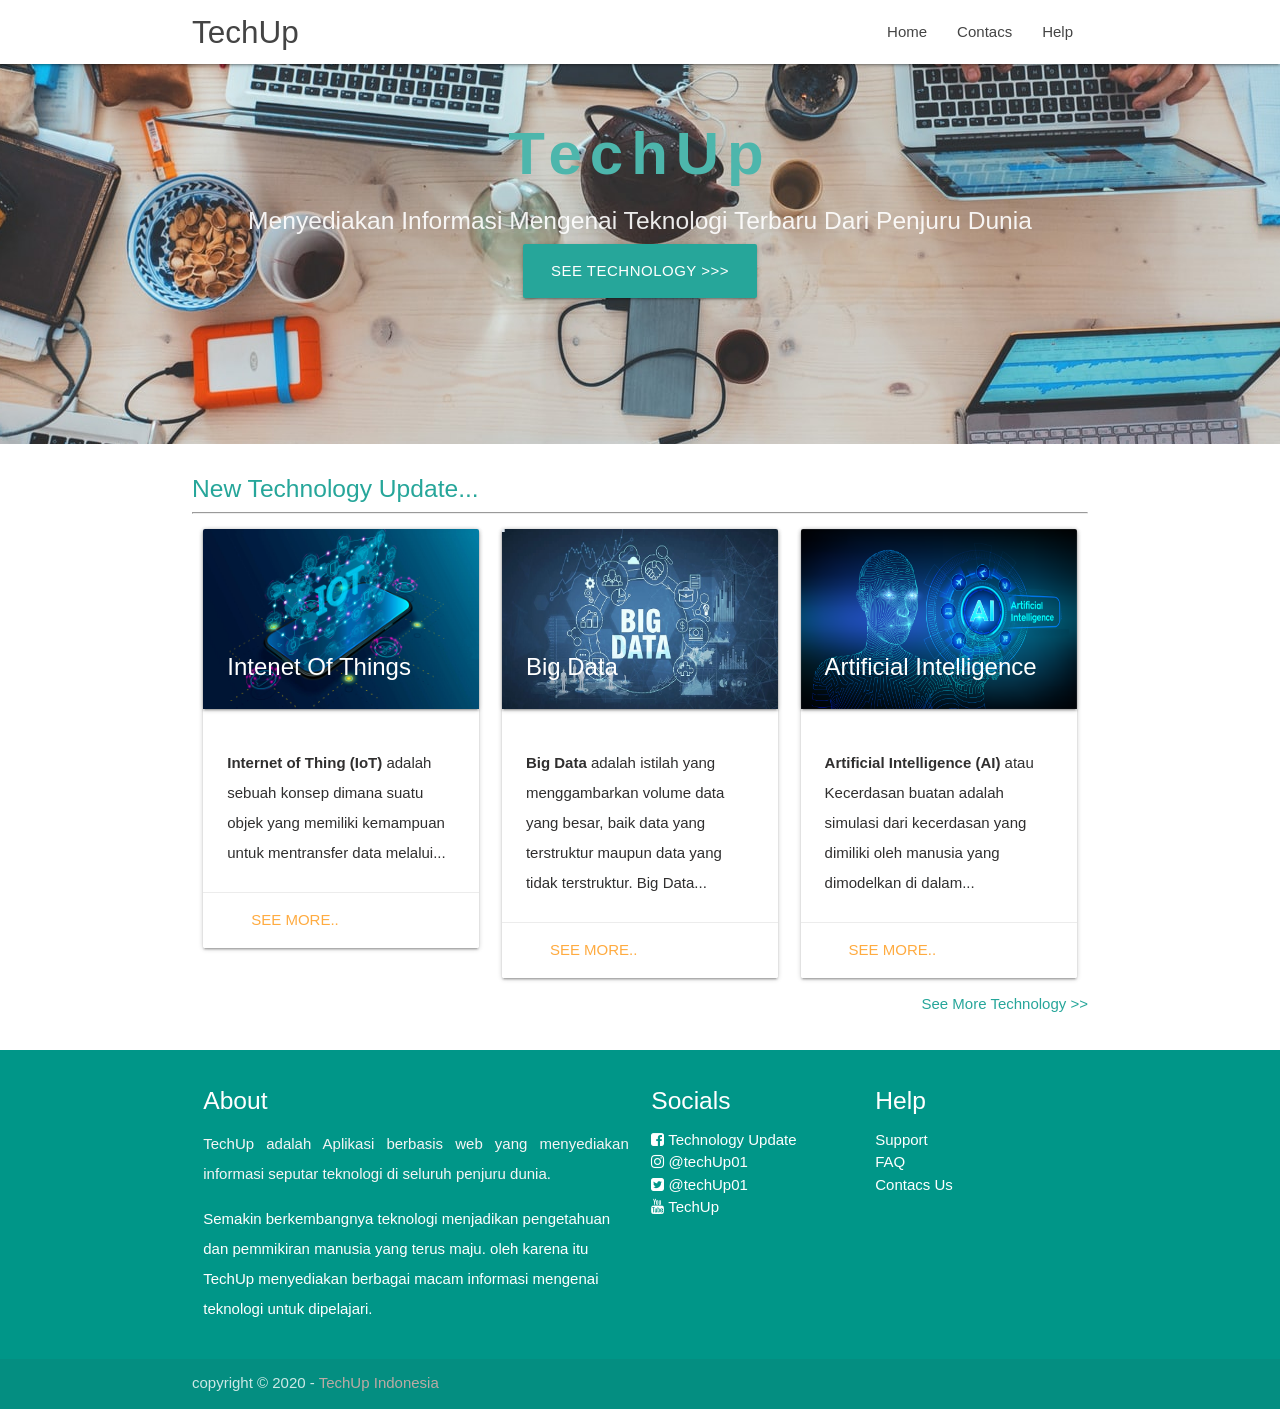
<file: index.html>
<!DOCTYPE html>
<html lang="en">

<head>

  <meta http-equiv="Content-Type" content="text/html; charset=UTF-8" />
  <meta name="viewport" content="width=device-width, initial-scale=1" />
  <meta name="Description" content="Deskripsi Singkat Situs" />
  <!-- Mendeklarasikan warna yang muncul pada address bar Chrome versi seluler -->
  <meta name="theme-color" content="#414f57" />
  <!-- Mendeklarasikan ikon untuk iOS -->
  <meta name="apple-mobile-web-app-capable" content="yes" />
  <meta name="apple-mobile-web-app-status-bar-style" content="default" />
  <meta name="apple-mobile-web-app-title" content="Nama Situs" />
  <link rel="apple-touch-icon" href="path/to/icons/128x128.png" />
  <!-- Mendeklarasikan ikon untuk Windows -->
  <meta name="msapplication-TileImage" content="path/to/icons/128x128.png" />
  <meta name="msapplication-TileColor" content="#000000" />
  <link rel="manifest" href="manifest.json">
  <title>TechUp-Update Technology</title>
  <style media="screen">
    img.card {
      height: 180px;
    }
  </style>
  <!-- CSS  -->
  <link href="https://fonts.googleapis.com/icon?family=Material+Icons" rel="stylesheet">
  <link rel="stylesheet" href="https://cdnjs.cloudflare.com/ajax/libs/font-awesome/4.7.0/css/font-awesome.min.css">
  <link href="css/materialize.css" type="text/css" rel="stylesheet" />
  <link rel="stylesheet" href="css/style.css" type="text/css">
  <link rel="stylesheet" href="css/master.css" type="text/css">
  <link rel="manifest" crossorigin="use-credentials" href="/manifest.json" />
</head>

<body>
  <nav class="white" role="navigation">
    <div class="nav-wrapper container">
      <a id="logo-container" href="#techUp" class="brand-logo">TechUp</a>
      <ul class="right hide-on-med-and-down">
        <li><a href="help.html">Home</a></li>
        <li><a href="contacs.html">Contacs</a></li>
        <li><a href="help.html">Help</a></li>
      </ul>

      <ul id="nav-mobile" class="sidenav">
        <div class="user-view">
          <div class="background">
            <img src="image/office.png">
          </div>
          <a href="#name"><span class="white-text name center">TechUp</span></a>
          <a href="#email"><span class="white-text name center">Update Technology</span></a>
        </div>
        <li><a href="index.html">Home</a></li>
        <li><a href="contacs.html">Contacs</a></li>
        <li><a href="help.html">Help</a></li>
      </ul>
      <a href="#" data-target="nav-mobile" class="sidenav-trigger"><i class="material-icons">menu</i></a>
    </div>
  </nav>

  <div id="index-banner" class="parallax-container">
    <div class="section no-pad-bot">
      <div class="container">
        <br><br>
        <h1 class="tx1 header center teal-text text-lighten-2">TechUp</h1>
        <h5 class="tx2 header center col s12">Menyediakan informasi mengenai teknologi terbaru dari penjuru dunia</h5>
        <div class="row center">
          <a href="moreTech.html" id="download-button" class="btn-large waves-effect waves-light teal lighten-1">See
            Technology >>></a>
        </div>
        <br><br>

      </div>
    </div>
    <div class="parallax"><img src="image/tech2.jpeg" alt="Image for Technology 1"></div>
  </div>


  <div class="container">
    <div class="section">
      <h5 class="teal-text text-lighten-1">New Technology Update...</h5>
      <hr>

      <!--   Icon Section   -->
      <div class="row">
        <a href="#" style="list-style-type:none;color:#302f2f;">
          <div class="col s12 m4">
            <div class="card">
              <div class="card-image">
                <img class="card" src="image/tech3.jpg">
                <span class="card-title">Intenet Of Things</span>
              </div>
              <div class="card-content">
                <p><b>Internet of Thing (IoT)</b> adalah sebuah konsep dimana suatu objek yang memiliki kemampuan untuk
                  mentransfer data melalui...</p>
              </div>
              <div class="card-action">
                <a href="iot.html">See More..</a>
              </div>
            </div>
          </div>
        </a>


        <a href="#" style="list-style-type:none;color:#302f2f;">
          <div class="col s12 m4">
            <div class="card">
              <div class="card-image">
                <img class="card" src="image/tech4.jpg">
                <span class="card-title">Big Data</span>
              </div>
              <div class="card-content">
                <p><b>Big Data</b> adalah istilah yang menggambarkan volume data yang besar, baik data yang terstruktur
                  maupun data yang tidak terstruktur. Big Data...</p>
              </div>
              <div class="card-action">
                <a href="data.html">See More..</a>
              </div>
            </div>
          </div>
        </a>
        <a href="#" style="list-style-type:none;color:#302f2f;">
          <div class="col s12 m4">
            <div class="card">
              <div class="card-image">
                <img class="card" src="image/tech5.png">
                <span class="card-title">Artificial Intelligence</span>
              </div>
              <div class="card-content">
                <p><b>Artificial Intelligence (AI)</b> atau Kecerdasan buatan adalah simulasi dari kecerdasan yang
                  dimiliki oleh manusia yang dimodelkan di dalam...</p>
              </div>
              <div class="card-action">
                <a href="ai.html">See More..</a>
              </div>
            </div>
          </div>
        </a>
        <a href="moreTech.html" class="teal-text text-lighten-1"><span class="right">See More Technology >></span></a>
      </div><!-- div-row-->
    </div>
  </div>


  <footer class="page-footer teal">
    <div class="container">
      <div class="row">
        <div class="col l6 s12">
          <h5 class="white-text">About</h5>
          <p class="grey-text text-lighten-4" style="text-align:justify;">TechUp adalah Aplikasi berbasis web yang
            menyediakan informasi seputar teknologi di seluruh penjuru dunia.</p>
          <p>Semakin berkembangnya teknologi menjadikan pengetahuan dan pemmikiran manusia yang terus maju. oleh karena
            itu TechUp menyediakan berbagai macam informasi mengenai teknologi untuk dipelajari. </p>


        </div>
        <div class="col l3 s12">
          <h5 class="white-text">Socials</h5>
          <ul>
            <li><a class="white-text" href="#facebook"><i class="fa fa-facebook-square" aria-hidden="true"></i>
                Technology Update</a></li>
            <li><a class="white-text" href="#instagram"><i class="fa fa-instagram" aria-hidden="true"></i> @techUp01</a>
            </li>
            <li><a class="white-text" href="#twitter"><i class="fa fa-twitter-square" aria-hidden="true"></i>
                @techUp01</a></li>
            <li><a class="white-text" href="#youtube"><i class="fa fa-youtube" aria-hidden="true"></i> TechUp</a></li>
          </ul>
        </div>
        <div class="col l3 s12">
          <h5 class="white-text">Help</h5>
          <ul>
            <li><a class="white-text" href="#!">Support</a></li>
            <li><a class="white-text" href="#!">FAQ</a></li>
            <li><a class="white-text" href="#!">Contacs Us</a></li>
          </ul>
        </div>
      </div>
    </div>
    <div class="footer-copyright">
      <div class="container">
        copyright © 2020 - <a class="brown-text text-lighten-3" href="#TechUp">TechUp Indonesia</a>
      </div>
    </div>
  </footer>
  <!--  Scripts-->
  <script src="https://code.jquery.com/jquery-2.1.1.min.js"></script>
  <script src="js/materialize.js"></script>
  <script src="js/init.js"></script>
  <script src="js/app.js"></script>
</body>

</html>
</file>
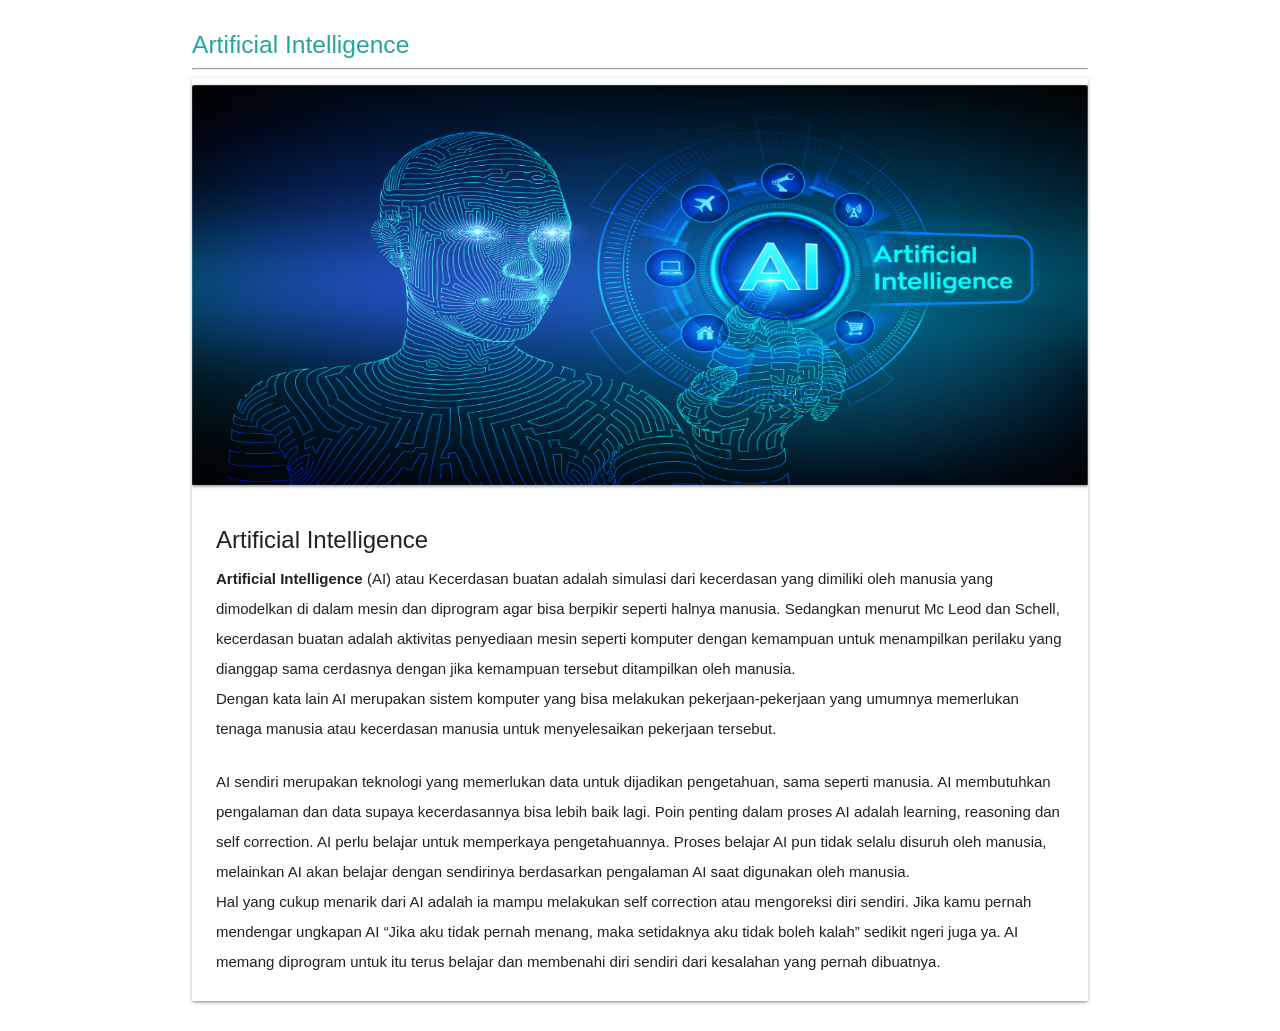
<file: ai.html>
<!DOCTYPE html>
<html lang="en">

<head>
    <meta charset="UTF-8">
    <meta name="viewport" content="width=device-width, initial-scale=1.0">
    <title>Artificial Intelligence (AI)</title>
    <style media="screen">
        img.card {
            height: 400px;

        }
    </style>
    <link href="https://fonts.googleapis.com/icon?family=Material+Icons" rel="stylesheet">
    <link rel="stylesheet" href="https://cdnjs.cloudflare.com/ajax/libs/font-awesome/4.7.0/css/font-awesome.min.css">
    <link href="css/materialize.css" type="text/css" rel="stylesheet" />
    <link rel="stylesheet" href="css/style.css" type="text/css">
    <link rel="stylesheet" href="css/master.css" type="text/css">
</head>

<body>
    <div class="container">
        <div class="section">
            <h5 class="teal-text text-lighten-1">Artificial Intelligence</h5>
            <hr>
            <div class="card">
                <a href="#tech1">
                    <div class="card-image waves-effect waves-block waves-light">
                        <img class="card" src="image/tech5.png">
                    </div>
                </a>
                <div class="card-content">
                    <span class="card-title truncate">Artificial Intelligence</span>
                    <p><b>Artificial Intelligence</b> (AI) atau Kecerdasan buatan adalah simulasi dari kecerdasan yang dimiliki
                        oleh manusia yang dimodelkan di dalam mesin dan diprogram agar bisa berpikir seperti halnya
                        manusia. Sedangkan menurut Mc Leod dan Schell, kecerdasan buatan adalah aktivitas penyediaan
                        mesin seperti komputer dengan kemampuan untuk menampilkan perilaku yang dianggap sama cerdasnya
                        dengan jika kemampuan tersebut ditampilkan oleh manusia.
                        <br>Dengan kata lain AI merupakan sistem komputer yang bisa melakukan pekerjaan-pekerjaan yang
                        umumnya memerlukan tenaga manusia atau kecerdasan manusia untuk menyelesaikan pekerjaan
                        tersebut.
                    </p><br>
                    <p>
                        AI sendiri merupakan teknologi yang memerlukan data untuk dijadikan pengetahuan, sama seperti
                        manusia. AI membutuhkan pengalaman dan data supaya kecerdasannya bisa lebih baik lagi. Poin
                        penting dalam proses AI adalah learning, reasoning dan self correction. AI perlu belajar untuk
                        memperkaya pengetahuannya. Proses belajar AI pun tidak selalu disuruh oleh manusia, melainkan AI
                        akan belajar dengan sendirinya berdasarkan pengalaman AI saat digunakan oleh manusia.
                    </p>
                    <p>
                        Hal yang cukup menarik dari AI adalah ia mampu melakukan self correction atau mengoreksi diri
                        sendiri. Jika kamu pernah mendengar ungkapan AI “Jika aku tidak pernah menang, maka setidaknya
                        aku tidak boleh kalah” sedikit ngeri juga ya. AI memang diprogram untuk itu terus belajar dan
                        membenahi diri sendiri dari kesalahan yang pernah dibuatnya.
                    </p>
                </div>
            </div>
</body>
</html>
</file>
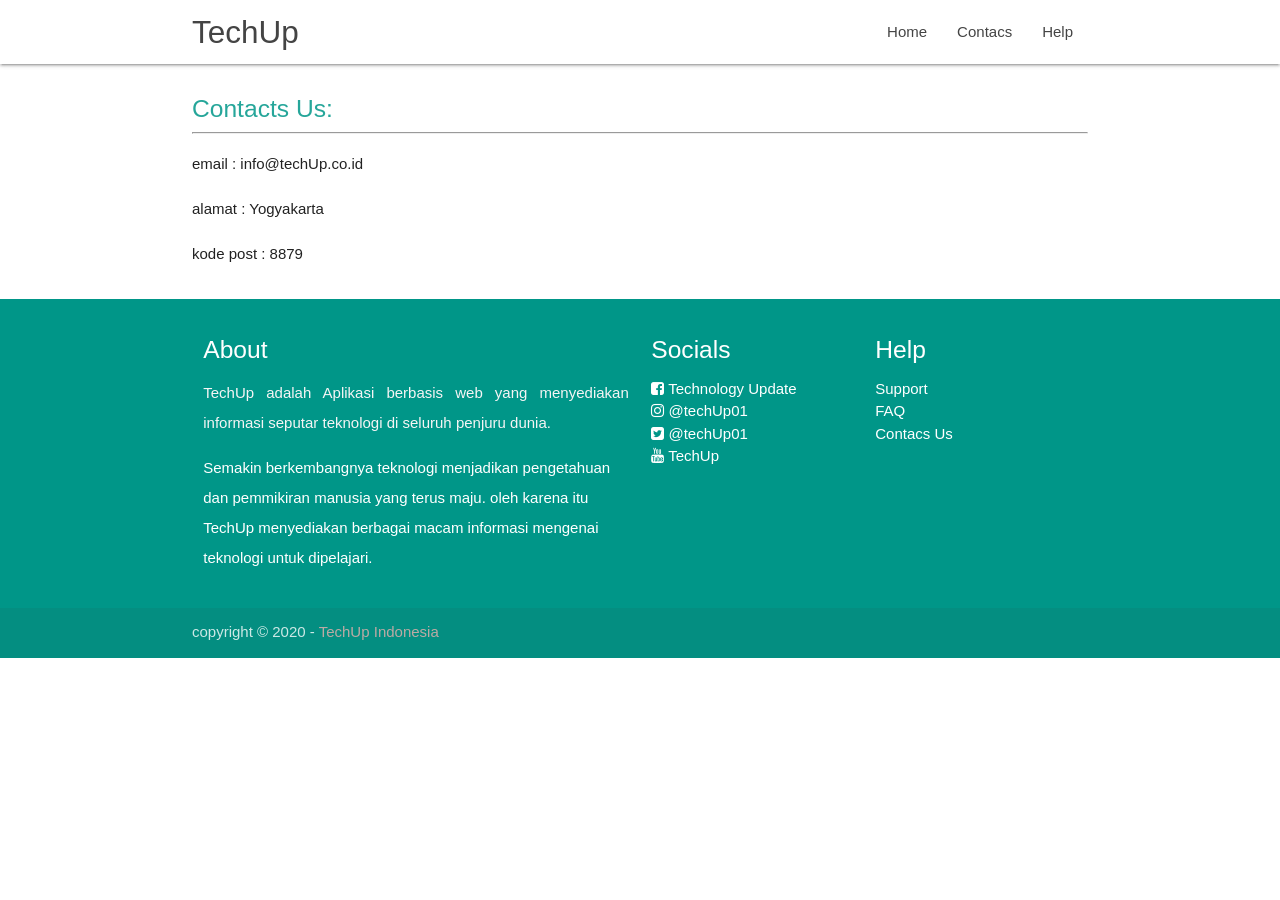
<file: contacs.html>
<!DOCTYPE html>
<html lang="en">
<head>
  <meta http-equiv="Content-Type" content="text/html; charset=UTF-8"/>
  <meta name="viewport" content="width=device-width, initial-scale=1"/>
  <title>TechUp-Update Technology</title>
  <style media="screen">
    img.card{
      height: 180px;
    }
  </style>
  <!-- CSS  -->
  <link href="https://fonts.googleapis.com/icon?family=Material+Icons" rel="stylesheet">
  <link rel="stylesheet" href="https://cdnjs.cloudflare.com/ajax/libs/font-awesome/4.7.0/css/font-awesome.min.css">
  <link href="css/materialize.css" type="text/css" rel="stylesheet"/>
  <link rel="stylesheet" href="css/style.css" type="text/css">
  <link rel="stylesheet" href="css/master.css" type="text/css">
</head>
<body>
  <nav class="white" role="navigation">
    <div class="nav-wrapper container">
      <a id="logo-container" href="#techUp" class="brand-logo">TechUp</a>
      <ul class="right hide-on-med-and-down">
        <li><a href="index.html">Home</a></li>
        <li><a href="contacs.html">Contacs</a></li>
        <li><a href="help.html">Help</a></li>
      </ul>

      <ul id="nav-mobile" class="sidenav">
        <div class="user-view">
        <div class="background">
          <img src="image/office.png">
        </div>
        <a href="#name"><span class="white-text name center">TechUp</span></a>
        <a href="#email"><span class="white-text name center">Update Technology</span></a>
      </div>
        <li><a href="index.html">Home</a></li>
        <li><a href="contacs.html">Contacs</a></li>
        <li><a href="help.html">Help</a></li>
      </ul>
      <a href="#" data-target="nav-mobile" class="sidenav-trigger"><i class="material-icons">menu</i></a>
    </div>
  </nav>

  <div class="container">
    <div class="section">
      <h5 class="teal-text text-lighten-1">Contacts Us:</h5>
      <hr>
      <p>email : info@techUp.co.id</p>
      <p>alamat : Yogyakarta</p>
      <p>kode post : 8879</p>
    </div>
  </div>
  <footer class="page-footer teal">
    <div class="container">
      <div class="row">
        <div class="col l6 s12">
          <h5 class="white-text">About</h5>
          <p class="grey-text text-lighten-4" style="text-align:justify;">TechUp adalah Aplikasi berbasis web yang
            menyediakan informasi seputar teknologi di seluruh penjuru dunia.</p>
          <p>Semakin berkembangnya teknologi menjadikan pengetahuan dan pemmikiran manusia yang terus maju. oleh karena
            itu TechUp menyediakan berbagai macam informasi mengenai teknologi untuk dipelajari. </p>

        </div>
        <div class="col l3 s12">
          <h5 class="white-text">Socials</h5>
          <ul>
            <li><a class="white-text" href="#facebook"><i class="fa fa-facebook-square" aria-hidden="true"></i> Technology Update</a></li>
            <li><a class="white-text" href="#instagram"><i class="fa fa-instagram" aria-hidden="true"></i> @techUp01</a></li>
            <li><a class="white-text" href="#twitter"><i class="fa fa-twitter-square" aria-hidden="true"></i> @techUp01</a></li>
            <li><a class="white-text" href="#youtube"><i class="fa fa-youtube" aria-hidden="true"></i> TechUp</a></li>
          </ul>
        </div>
        <div class="col l3 s12">
          <h5 class="white-text">Help</h5>
          <ul>
            <li><a class="white-text" href="#!">Support</a></li>
            <li><a class="white-text" href="#!">FAQ</a></li>
            <li><a class="white-text" href="#!">Contacs Us</a></li>
          </ul>
        </div>
      </div>
    </div>
    <div class="footer-copyright">
      <div class="container">
      copyright © 2020 - <a class="brown-text text-lighten-3" href="#TechUp">TechUp Indonesia</a>
      </div>
    </div>
  </footer>


  <!--  Scripts-->
  <script src="https://code.jquery.com/jquery-2.1.1.min.js"></script>
  <script src="js/materialize.js"></script>
  <script src="js/init.js"></script>

  </body>
</html>
</file>
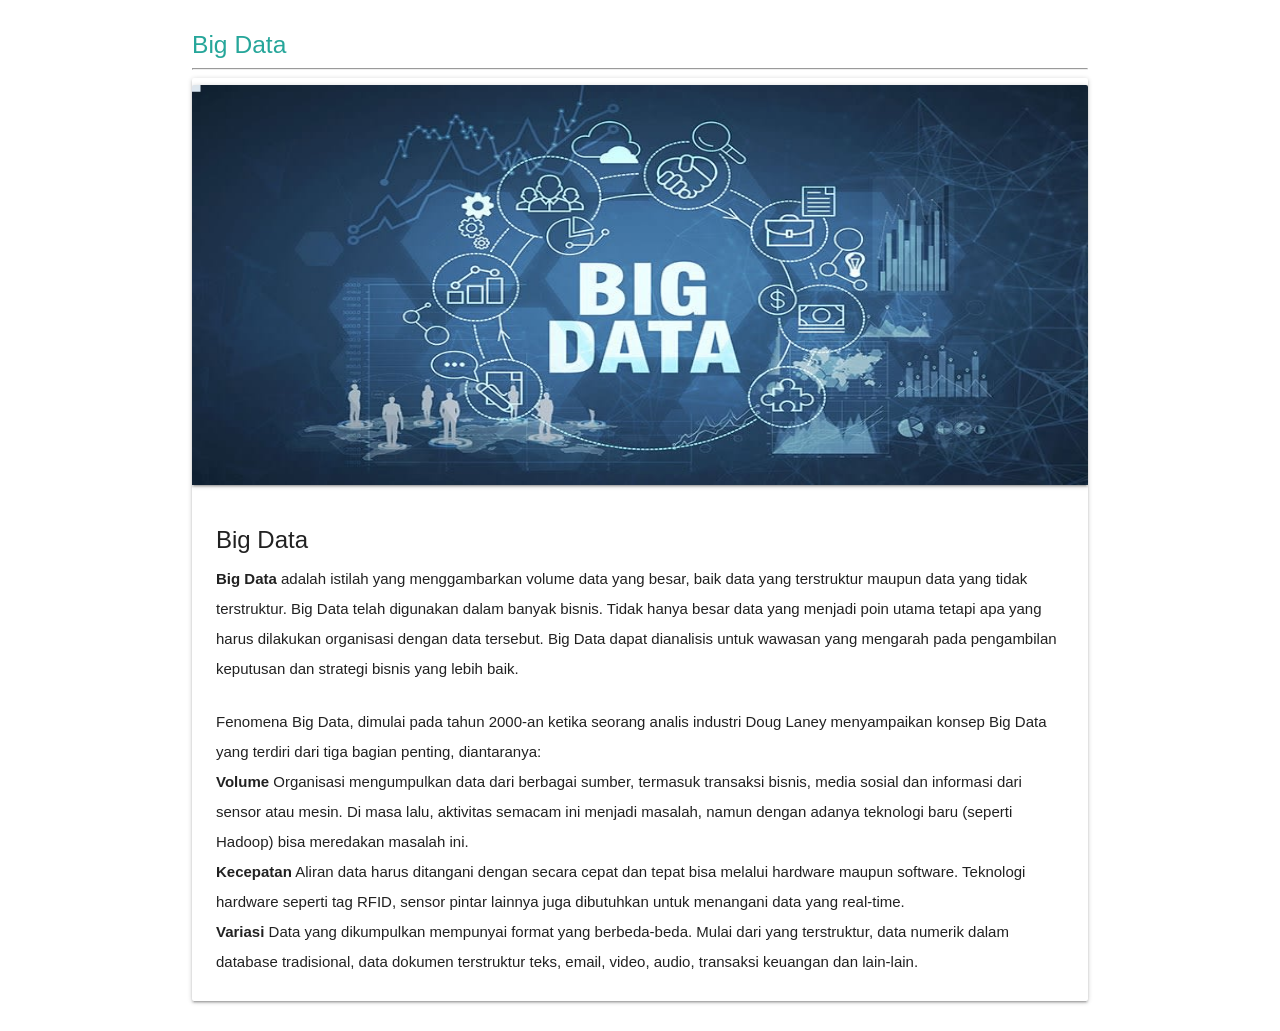
<file: data.html>
<!DOCTYPE html>
<html lang="en">

<head>
    <meta charset="UTF-8">
    <meta name="viewport" content="width=device-width, initial-scale=1.0">
    <title>Big Data</title>
    <style media="screen">
        img.card {
            height: 400px;

        }
    </style>
    <link href="https://fonts.googleapis.com/icon?family=Material+Icons" rel="stylesheet">
    <link rel="stylesheet" href="https://cdnjs.cloudflare.com/ajax/libs/font-awesome/4.7.0/css/font-awesome.min.css">
    <link href="css/materialize.css" type="text/css" rel="stylesheet" />
    <link rel="stylesheet" href="css/style.css" type="text/css">
    <link rel="stylesheet" href="css/master.css" type="text/css">
</head>

<body>
    <div class="container">
        <div class="section">
            <h5 class="teal-text text-lighten-1">Big Data</h5>
            <hr>
            <div class="card">
                <a href="#tech1">
                    <div class="card-image waves-effect waves-block waves-light">
                        <img class="card" src="image/tech4.jpg">
                    </div>
                </a>
                <div class="card-content">
                    <span class="card-title truncate">Big Data</span>
                    <p><b>Big Data</b> adalah istilah yang menggambarkan volume data yang besar, baik data yang terstruktur
                        maupun data yang tidak terstruktur. Big Data telah digunakan dalam banyak bisnis. Tidak hanya
                        besar data yang menjadi poin utama tetapi apa yang harus dilakukan organisasi dengan data
                        tersebut. Big Data dapat dianalisis untuk wawasan yang mengarah pada pengambilan keputusan dan
                        strategi bisnis yang lebih baik.
                    </p><br>
                    <p>
                        Fenomena Big Data, dimulai pada tahun 2000-an ketika seorang analis industri Doug Laney
                        menyampaikan konsep Big Data yang terdiri dari tiga bagian penting, diantaranya:
                        <br><b>Volume</b> Organisasi mengumpulkan data dari berbagai sumber, termasuk transaksi bisnis, media
                        sosial dan informasi dari sensor atau mesin. Di masa lalu, aktivitas semacam ini menjadi
                        masalah, namun dengan adanya teknologi baru (seperti Hadoop) bisa meredakan masalah ini.

                        <br><b>Kecepatan</b> Aliran data harus ditangani dengan secara cepat dan tepat bisa melalui hardware maupun
                        software. Teknologi hardware seperti tag RFID, sensor pintar lainnya juga dibutuhkan untuk
                        menangani data yang real-time.

                        <br><b>Variasi</b> Data yang dikumpulkan mempunyai format yang berbeda-beda. Mulai dari yang terstruktur,
                        data numerik dalam database tradisional, data dokumen terstruktur teks, email, video, audio,
                        transaksi keuangan dan lain-lain.
                    </p>
                </div>
            </div>

</body>
</html>
</file>
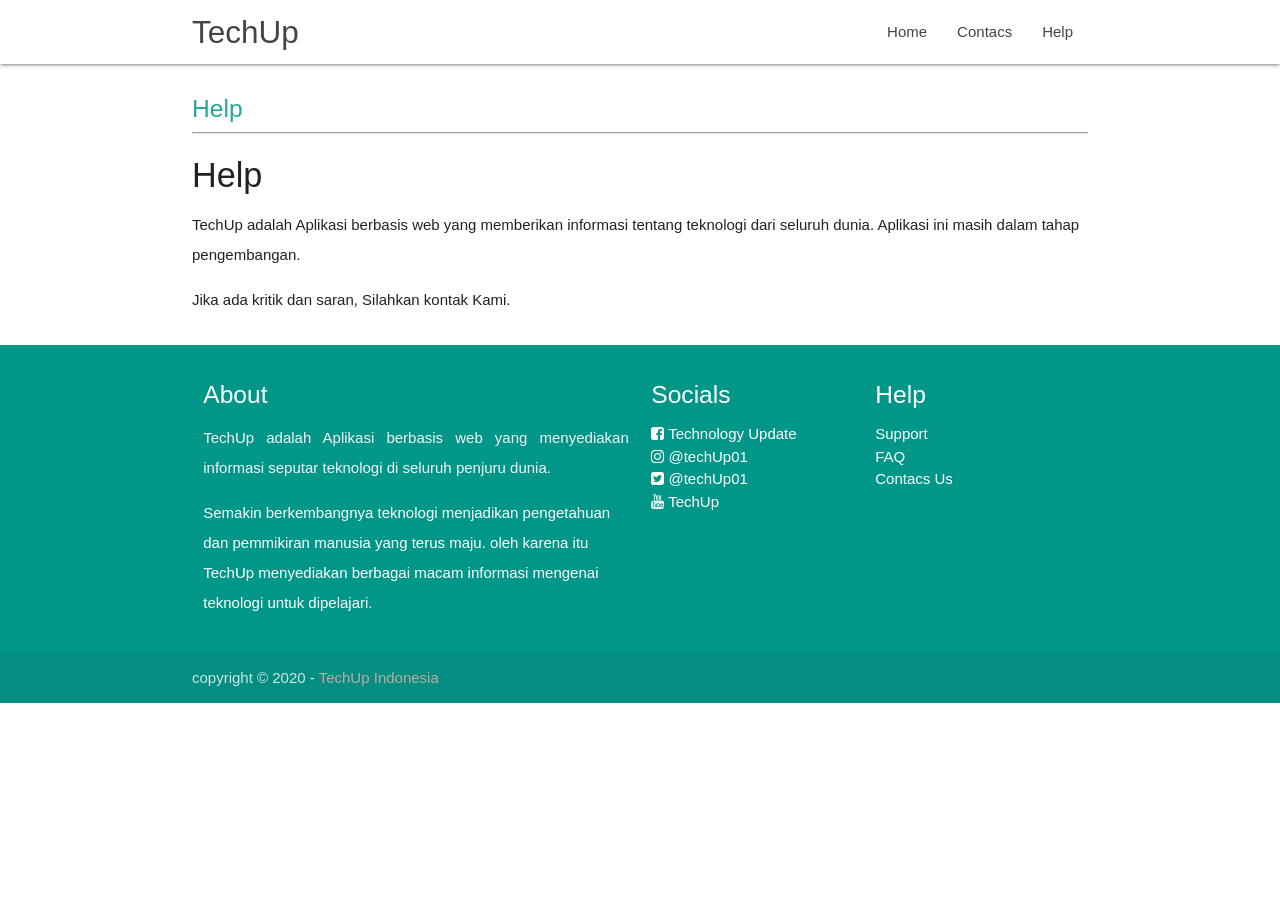
<file: help.html>
<!DOCTYPE html>
<html lang="en">

<head>
  <meta http-equiv="Content-Type" content="text/html; charset=UTF-8" />
  <meta name="viewport" content="width=device-width, initial-scale=1" />
  <title>TechUp-Update Technology</title>
  <style media="screen">
    img.card {
      height: 180px;
    }
  </style>
  <!-- CSS  -->
  <link href="https://fonts.googleapis.com/icon?family=Material+Icons" rel="stylesheet">
  <link rel="stylesheet" href="https://cdnjs.cloudflare.com/ajax/libs/font-awesome/4.7.0/css/font-awesome.min.css">
  <link href="css/materialize.css" type="text/css" rel="stylesheet" />
  <link rel="stylesheet" href="css/style.css" type="text/css">
  <link rel="stylesheet" href="css/master.css" type="text/css">
</head>

<body>
  <nav class="white" role="navigation">
    <div class="nav-wrapper container">
      <a id="logo-container" href="#techUp" class="brand-logo">TechUp</a>
      <ul class="right hide-on-med-and-down">
        <li><a href="index.html">Home</a></li>
        <li><a href="contacs.html">Contacs</a></li>
        <li><a href="help.html">Help</a></li>
      </ul>

      <ul id="nav-mobile" class="sidenav">
        <div class="user-view">
          <div class="background">
            <img src="image/office.png">
          </div>
          <a href="#name"><span class="white-text name center">TechUp</span></a>
          <a href="#email"><span class="white-text name center">Update Technology</span></a>
        </div>
        <li><a href="index.html">Home</a></li>
        <li><a href="contacs.html">Contacs</a></li>
        <li><a href="help.html">Help</a></li>
      </ul>
      <a href="#" data-target="nav-mobile" class="sidenav-trigger"><i class="material-icons">menu</i></a>
    </div>
  </nav>

  <div class="container">
    <div class="section">
      <h5 class="teal-text text-lighten-1">Help</h5>
      <hr>
      <h4>Help</h4>
      <p>TechUp adalah Aplikasi berbasis web yang memberikan informasi tentang teknologi dari seluruh dunia. Aplikasi
        ini masih dalam tahap pengembangan.</p>
      <p>Jika ada kritik dan saran, Silahkan kontak Kami.</p>
    </div>
  </div>
  <footer class="page-footer teal">
    <div class="container">
      <div class="row">
        <div class="col l6 s12">
          <h5 class="white-text">About</h5>
          <p class="grey-text text-lighten-4" style="text-align:justify;">
            <p class="grey-text text-lighten-4" style="text-align:justify;">TechUp adalah Aplikasi berbasis web yang
              menyediakan informasi seputar teknologi di seluruh penjuru dunia.</p>
            <p>Semakin berkembangnya teknologi menjadikan pengetahuan dan pemmikiran manusia yang terus maju. oleh
              karena
              itu TechUp menyediakan berbagai macam informasi mengenai teknologi untuk dipelajari. </p>

        </div>
        <div class="col l3 s12">
          <h5 class="white-text">Socials</h5>
          <ul>
            <li><a class="white-text" href="#facebook"><i class="fa fa-facebook-square" aria-hidden="true"></i>
                Technology Update</a></li>
            <li><a class="white-text" href="#instagram"><i class="fa fa-instagram" aria-hidden="true"></i> @techUp01</a>
            </li>
            <li><a class="white-text" href="#twitter"><i class="fa fa-twitter-square" aria-hidden="true"></i>
                @techUp01</a></li>
            <li><a class="white-text" href="#youtube"><i class="fa fa-youtube" aria-hidden="true"></i> TechUp</a></li>
          </ul>
        </div>
        <div class="col l3 s12">
          <h5 class="white-text">Help</h5>
          <ul>
            <li><a class="white-text" href="#!">Support</a></li>
            <li><a class="white-text" href="#!">FAQ</a></li>
            <li><a class="white-text" href="#!">Contacs Us</a></li>
          </ul>
        </div>
      </div>
    </div>
    <div class="footer-copyright">
      <div class="container">
        copyright © 2020 - <a class="brown-text text-lighten-3" href="#TechUp">TechUp Indonesia</a>
      </div>
    </div>
  </footer>
  <!--  Scripts-->
  <script src="https://code.jquery.com/jquery-2.1.1.min.js"></script>
  <script src="js/materialize.js"></script>
  <script src="js/init.js"></script>

</body>

</html>
</file>
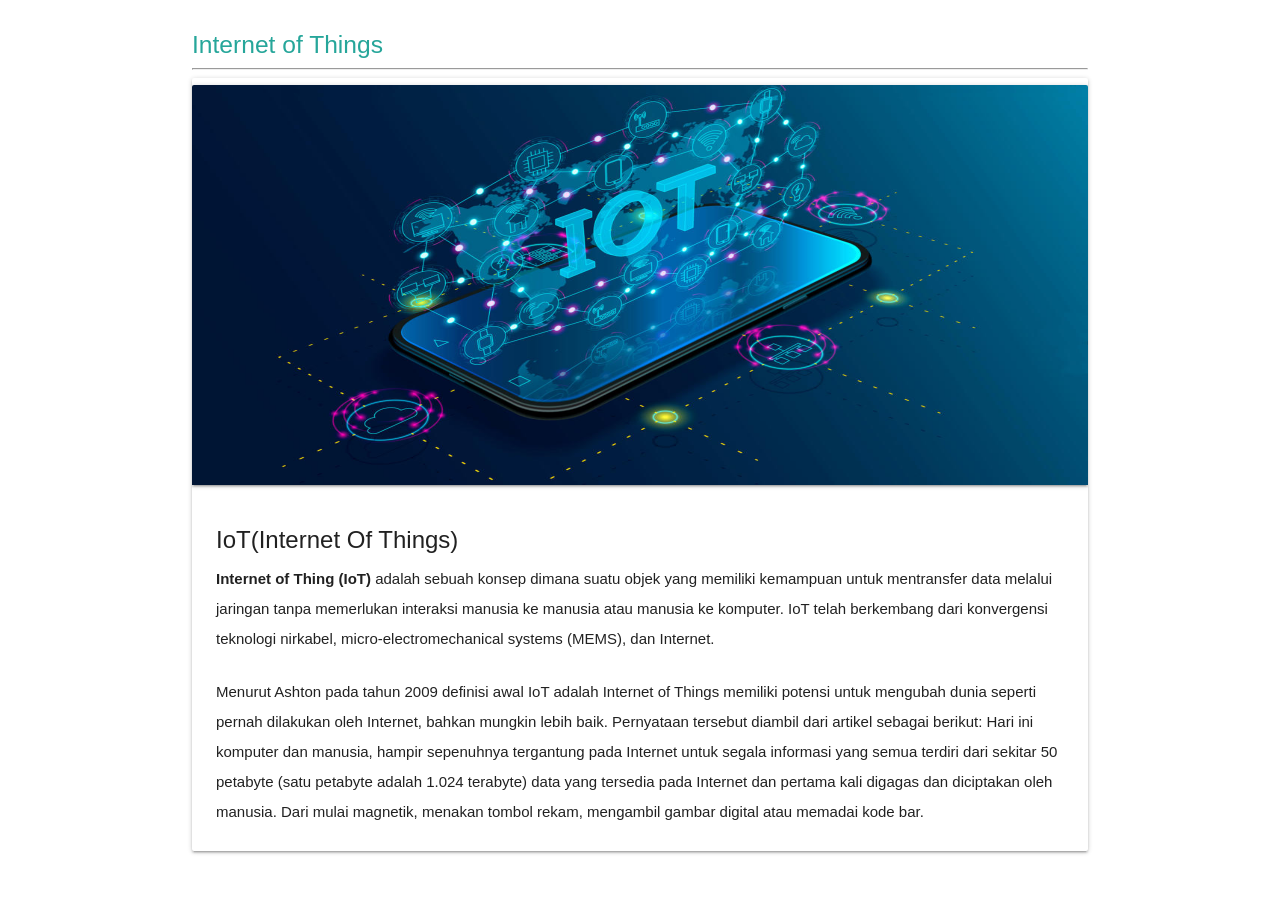
<file: iot.html>
<!DOCTYPE html>
<html lang="en">

<head>
    <meta charset="UTF-8">
    <meta name="viewport" content="width=device-width, initial-scale=1.0">
    <title>IoT (Internet Of Things)</title>
    <style media="screen">
        img.card {
            height: 400px;

        }
    </style>
    <link href="https://fonts.googleapis.com/icon?family=Material+Icons" rel="stylesheet">
    <link rel="stylesheet" href="https://cdnjs.cloudflare.com/ajax/libs/font-awesome/4.7.0/css/font-awesome.min.css">
    <link href="css/materialize.css" type="text/css" rel="stylesheet" />
    <link rel="stylesheet" href="css/style.css" type="text/css">
    <link rel="stylesheet" href="css/master.css" type="text/css">
</head>

<body>
    <div class="container">
        <div class="section">
            <h5 class="teal-text text-lighten-1">Internet of Things</h5>
            <hr>
            <div class="card">
                <a href="#tech1">
                    <div class="card-image waves-effect waves-block waves-light">
                        <img class="card" src="image/tech3.jpg">
                    </div>
                </a>
                <div class="card-content">
                    <span class="card-title truncate">IoT(Internet Of Things)</span>
                    <p><b>Internet of Thing (IoT)</b> adalah sebuah konsep dimana suatu objek yang memiliki kemampuan
                        untuk mentransfer
                        data melalui jaringan tanpa memerlukan interaksi manusia ke manusia atau manusia ke komputer.
                        IoT telah
                        berkembang dari konvergensi teknologi nirkabel, micro-electromechanical systems (MEMS), dan
                        Internet.
                    </p><br>
                    <p>
                        Menurut Ashton pada tahun 2009 definisi awal IoT adalah Internet of Things memiliki potensi
                        untuk mengubah dunia seperti pernah dilakukan oleh Internet, bahkan mungkin lebih baik.
                        Pernyataan tersebut diambil dari artikel sebagai berikut:
                        Hari ini komputer dan manusia, hampir sepenuhnya tergantung pada Internet untuk segala informasi
                        yang semua terdiri dari sekitar 50 petabyte (satu petabyte adalah 1.024 terabyte) data yang
                        tersedia pada Internet dan pertama kali digagas dan diciptakan oleh manusia. Dari mulai
                        magnetik, menakan tombol rekam, mengambil gambar digital atau memadai kode bar.
                    </p>
                </div>
            </div>

</body>
</html>
</file>
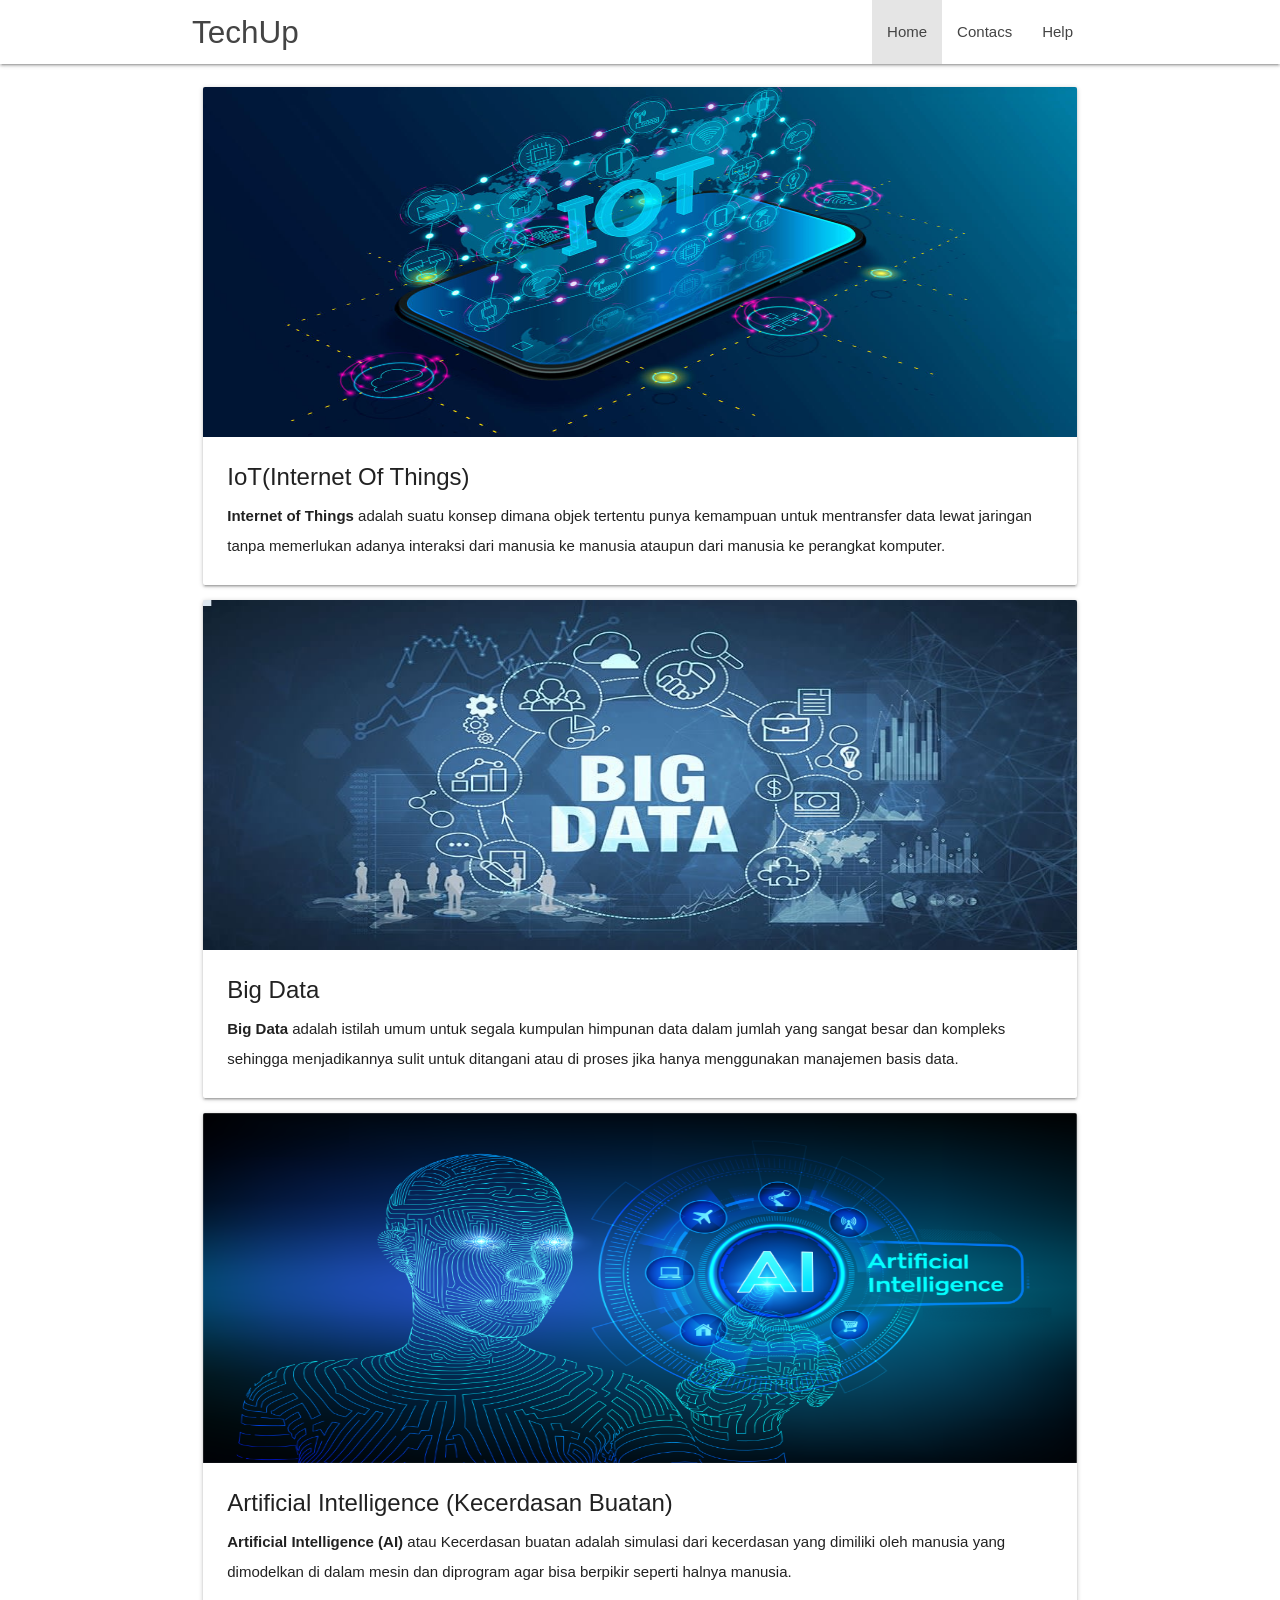
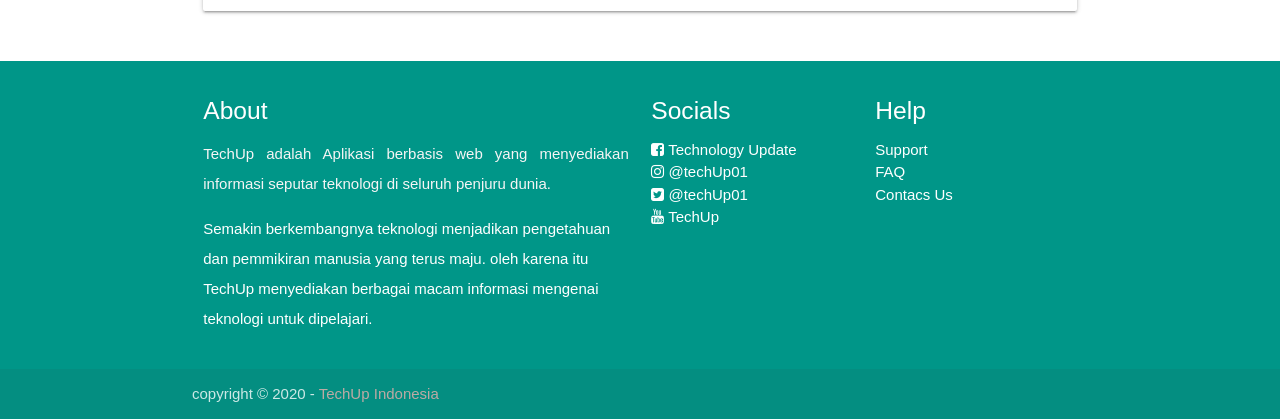
<file: moreTech.html>
<!DOCTYPE html>
<html lang="en">

<head>
  <meta http-equiv="Content-Type" content="text/html; charset=UTF-8" />
  <meta name="viewport" content="width=device-width, initial-scale=1" />
  <title>TechUp-Update Technology</title>
  <style media="screen">
    img.card {
      height: 350px;
      margin: 0;
    }
  </style>
  <!-- CSS  -->
  <link href="https://fonts.googleapis.com/icon?family=Material+Icons" rel="stylesheet">
  <link rel="stylesheet" href="https://cdnjs.cloudflare.com/ajax/libs/font-awesome/4.7.0/css/font-awesome.min.css">
  <link href="css/materialize.css" type="text/css" rel="stylesheet" />
  <link rel="stylesheet" href="css/style.css" type="text/css">
  <link rel="stylesheet" href="css/master.css" type="text/css">
</head>

<body>
  <nav class="white" role="navigation">
    <div class="nav-wrapper container">
      <a id="logo-container" href="#techUp" class="brand-logo">TechUp</a>
      <ul class="right hide-on-med-and-down">
        <li class="active"><a href="index.html">Home</a></li>
        <li><a href="contacs.html">Contacs</a></li>
        <li><a href="help.html">Help</a></li>
      </ul>

      <ul id="nav-mobile" class="sidenav">
        <div class="user-view">
          <div class="background">
            <img src="image/office.png">
          </div>
          <a href="#name"><span class="white-text name center">TechUp</span></a>
          <a href="#email"><span class="white-text name center">Update Technology</span></a>
        </div>
        <li><a href="index.html">Home</a></li>
        <li><a href="contacs.html">Contacs</a></li>
        <li><a href="help.html">Help</a></li>
      </ul>
      <a href="#" data-target="nav-mobile" class="sidenav-trigger"><i class="material-icons">menu</i></a>
    </div>
  </nav>

  <div class="container">
    <div class="section">
      <div class="row">
        <div class="col s12 m12" id="articles">
          <div class="card">
            <a href="iot.html">
              <div class="card-image waves-effect waves-block waves-light">
                <img class="card" src="image/tech3.jpg">
              </div>
            </a>
            <div class="card-content">
              <span class="card-title truncate">IoT(Internet Of Things)</span>
              <p><b>Internet of Things</b> adalah suatu konsep dimana objek tertentu punya kemampuan untuk mentransfer data
                lewat jaringan tanpa memerlukan adanya interaksi dari manusia ke manusia ataupun dari manusia ke
                perangkat komputer.</p>
            </div>
          </div>
          <div class="card">
            <a href="data.html">
              <div class="card-image waves-effect waves-block waves-light">
                <img class="card" src="image/tech4.jpg">
              </div>
            </a>
            <div class="card-content">
              <span class="card-title truncate">Big Data</span>
              <p><b>Big Data</b> adalah istilah umum untuk segala kumpulan himpunan data dalam jumlah yang sangat besar dan
                kompleks sehingga menjadikannya sulit untuk ditangani atau di proses jika hanya menggunakan manajemen
                basis data.</p>
            </div>
          </div>
          <div class="card">
            <a href="ai.html">
              <div class="card-image waves-effect waves-block waves-light">
                <img class="card" src="image/tech5.png">
              </div>
            </a>
            <div class="card-content">
              <span class="card-title truncate">Artificial Intelligence (Kecerdasan Buatan) </span>
              <p><b>Artificial Intelligence (AI)</b> atau Kecerdasan buatan adalah simulasi dari kecerdasan yang dimiliki
                oleh manusia yang dimodelkan di dalam mesin dan diprogram agar bisa berpikir seperti halnya
                manusia.</p>
            </div>
          </div>
        </div>
      </div>
    </div>
  </div>
  <footer class="page-footer teal">
    <div class="container">
      <div class="row">
        <div class="col l6 s12">
          <h5 class="white-text">About</h5>
          <p class="grey-text text-lighten-4" style="text-align:justify;">TechUp adalah Aplikasi berbasis web yang
            menyediakan informasi seputar teknologi di seluruh penjuru dunia.</p>
          <p>Semakin berkembangnya teknologi menjadikan pengetahuan dan pemmikiran manusia yang terus maju. oleh karena
            itu TechUp menyediakan berbagai macam informasi mengenai teknologi untuk dipelajari. </p>


        </div>
        <div class="col l3 s12">
          <h5 class="white-text">Socials</h5>
          <ul>
            <li><a class="white-text" href="#facebook"><i class="fa fa-facebook-square" aria-hidden="true"></i>
                Technology Update</a></li>
            <li><a class="white-text" href="#instagram"><i class="fa fa-instagram" aria-hidden="true"></i> @techUp01</a>
            </li>
            <li><a class="white-text" href="#twitter"><i class="fa fa-twitter-square" aria-hidden="true"></i>
                @techUp01</a></li>
            <li><a class="white-text" href="#youtube"><i class="fa fa-youtube" aria-hidden="true"></i> TechUp</a></li>
          </ul>
        </div>
        <div class="col l3 s12">
          <h5 class="white-text">Help</h5>
          <ul>
            <li><a class="white-text" href="#!">Support</a></li>
            <li><a class="white-text" href="#!">FAQ</a></li>
            <li><a class="white-text" href="#!">Contacs Us</a></li>
          </ul>
        </div>
      </div>
    </div>
    <div class="footer-copyright">
      <div class="container">
        copyright © 2020 - <a class="brown-text text-lighten-3" href="#TechUp">TechUp Indonesia</a>
      </div>
    </div>
  </footer>


  <!--  Scripts-->
  <script src="https://code.jquery.com/jquery-2.1.1.min.js"></script>
  <script src="js/materialize.js"></script>
  <script src="js/init.js"></script>

</body>

</html>
</file>
<file: css/style.css>
nav ul a,
nav .brand-logo {
  color: #444;
}

p {
  line-height: 2rem;
}

.sidenav-trigger {
  color: #26a69a;
}

.parallax-container {
  min-height: 380px;
  line-height: 0;
  height: auto;
  color: rgba(255,255,255,.9);
}
  .parallax-container .section {
    width: 100%;
  }

@media only screen and (max-width : 992px) {
  .parallax-container .section {
    position: absolute;
    top: 40%;
  }
  #index-banner .section {
    top: 10%;
  }
}

@media only screen and (max-width : 600px) {
  #index-banner .section {
    top: 0;
  }
}

.icon-block {
  padding: 0 15px;
}
.icon-block .material-icons {
  font-size: inherit;
}

footer.page-footer {
  margin: 0;
}
</file>
<file: css/master.css>
.container h1{
  display: block;
}
.tx1{
  color: white;
  font-size: 60px;
  font-weight: 700;
  letter-spacing: 8px;
  margin-bottom: 20px;
  position: relative;
  animation:tx1 3s 1;
}
.tx2{
  text-transform: capitalize;
}
@keyframes tx1 {
  0%{
      color: black;
  }
  35%{
    letter-spacing: 25px;
  }
  85%{
    letter-spacing: 8px;
  }
}
</file>
